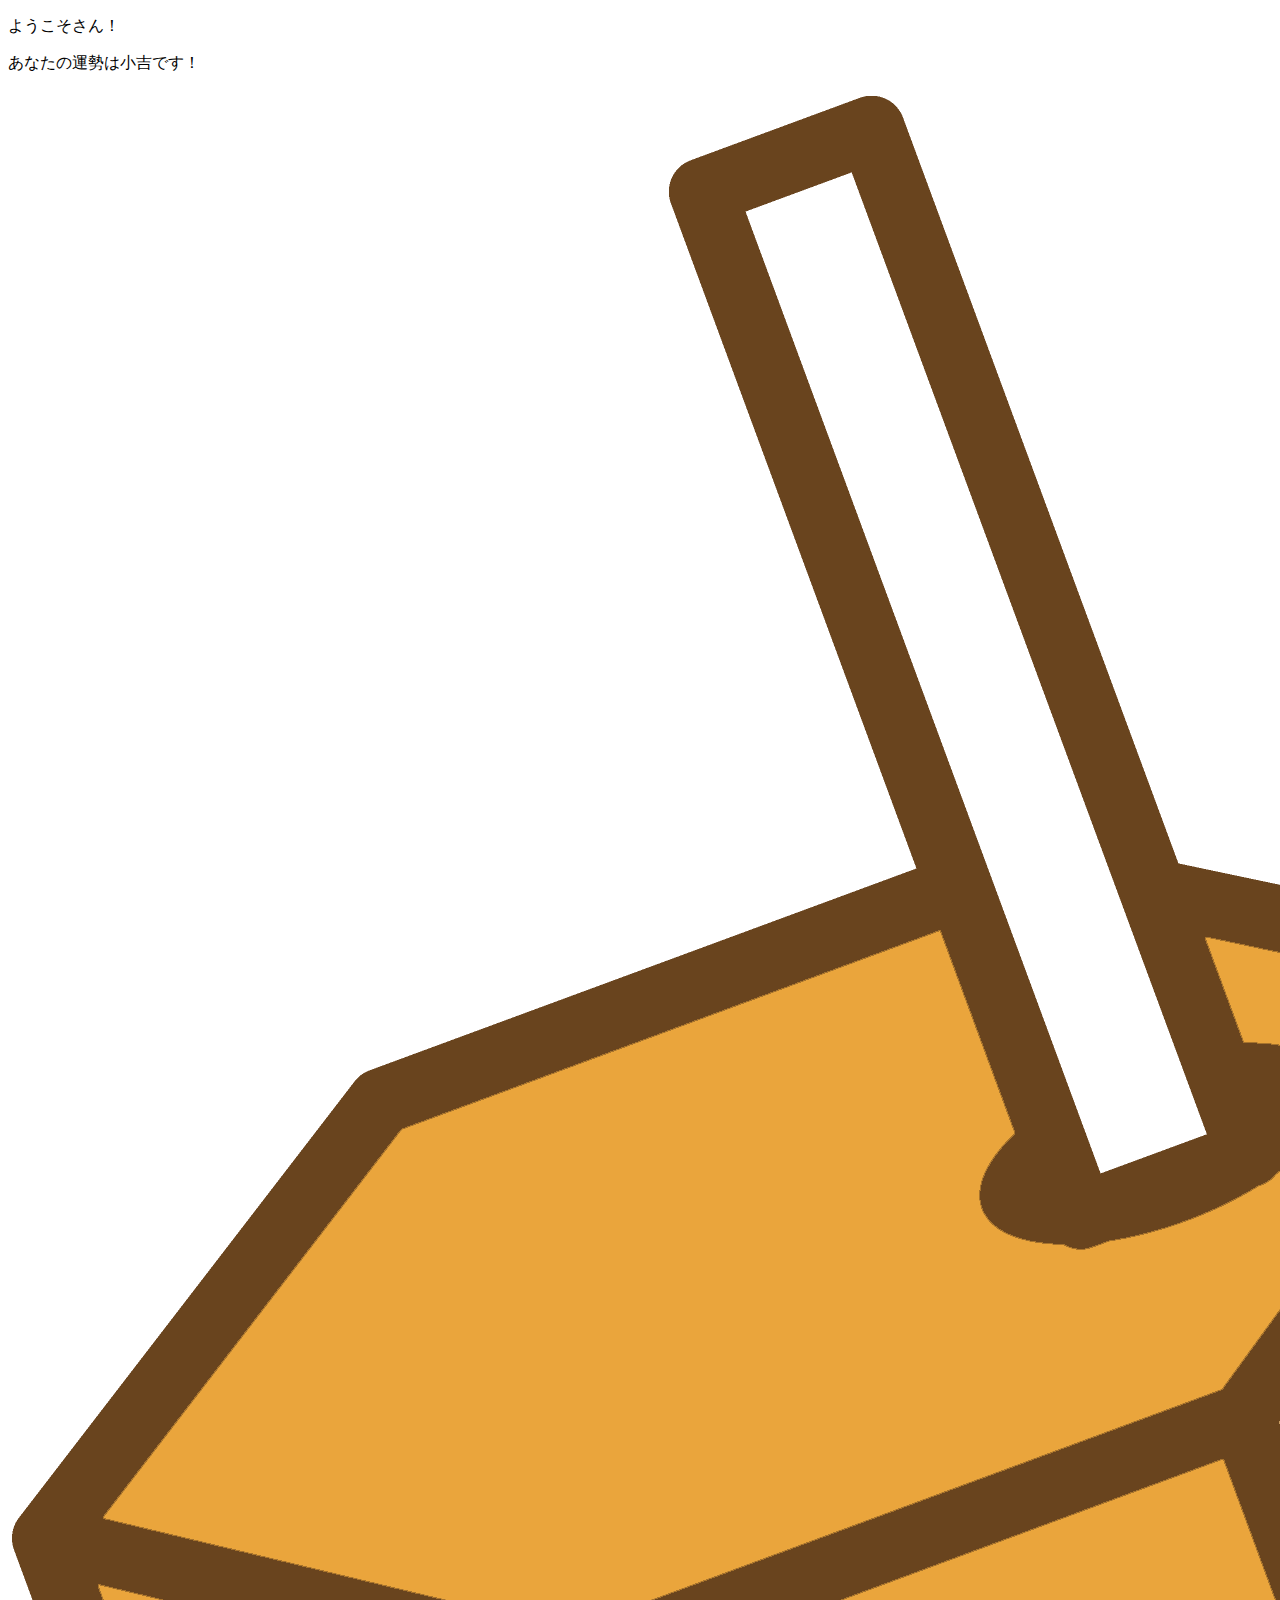
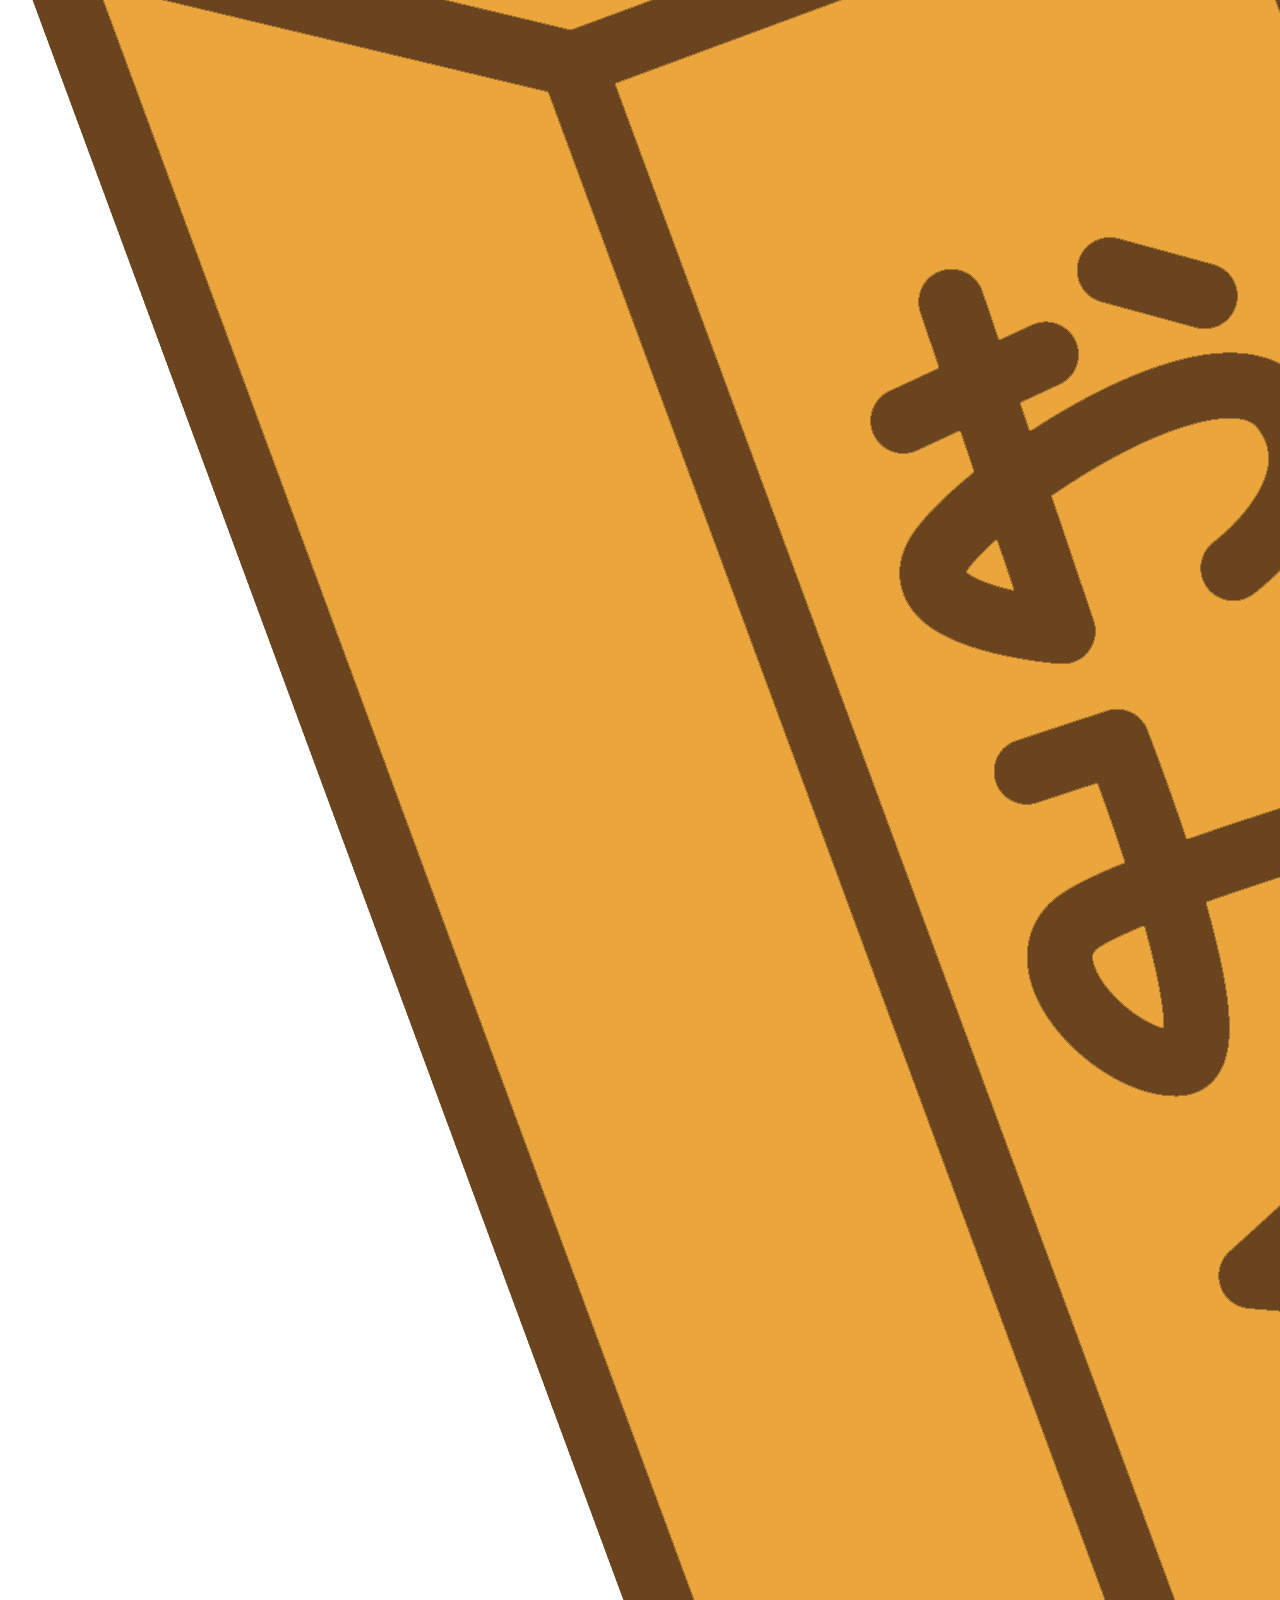
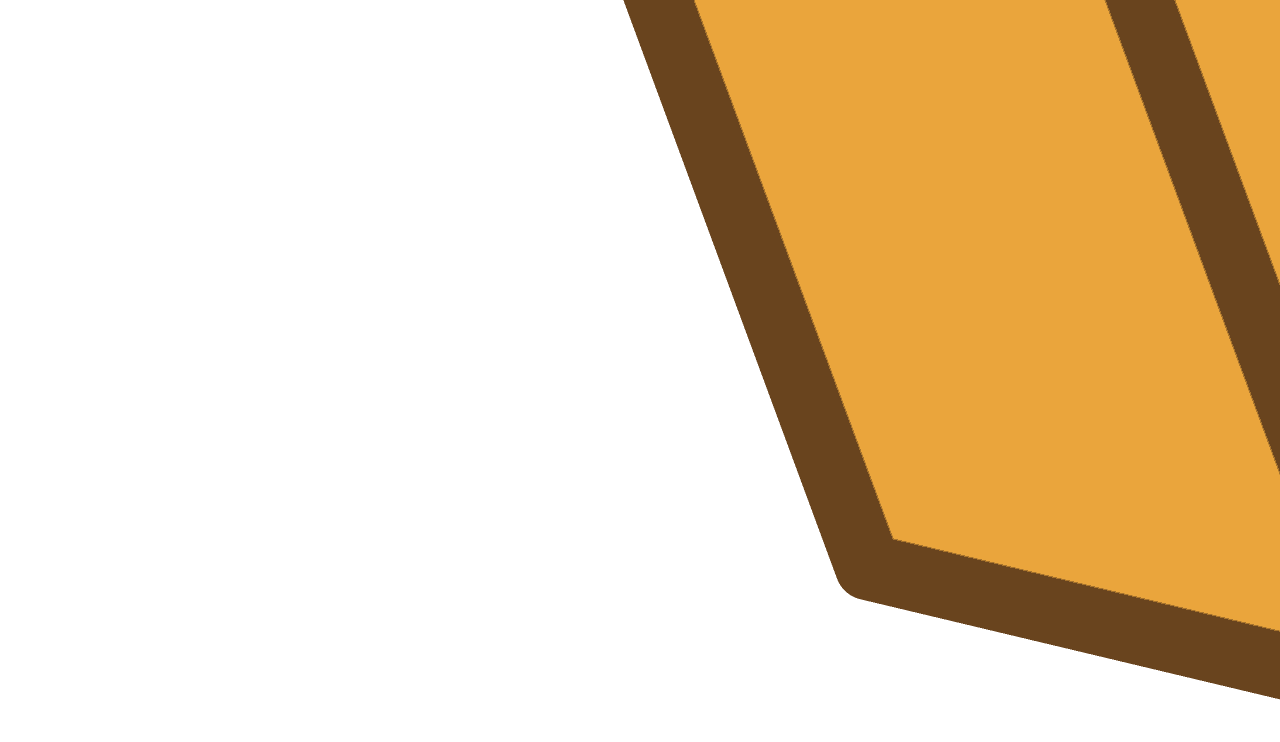
<file: index.html>
<!DOCTYPE html>
<html lang="ja">
  <head>
    <meta charset="UTF-8" />

    <title>練習</title>
  </head>
  <body>
    <p>ようこそ<span id="name">テスト</span>さん！</p>
    <p>あなたの運勢は<span id="result">大吉</span>です！</p>    <img src="omikuji.png">
    <script type="text/javascript" src="omikuji.js"></script>
  </body>
</html>
</file>
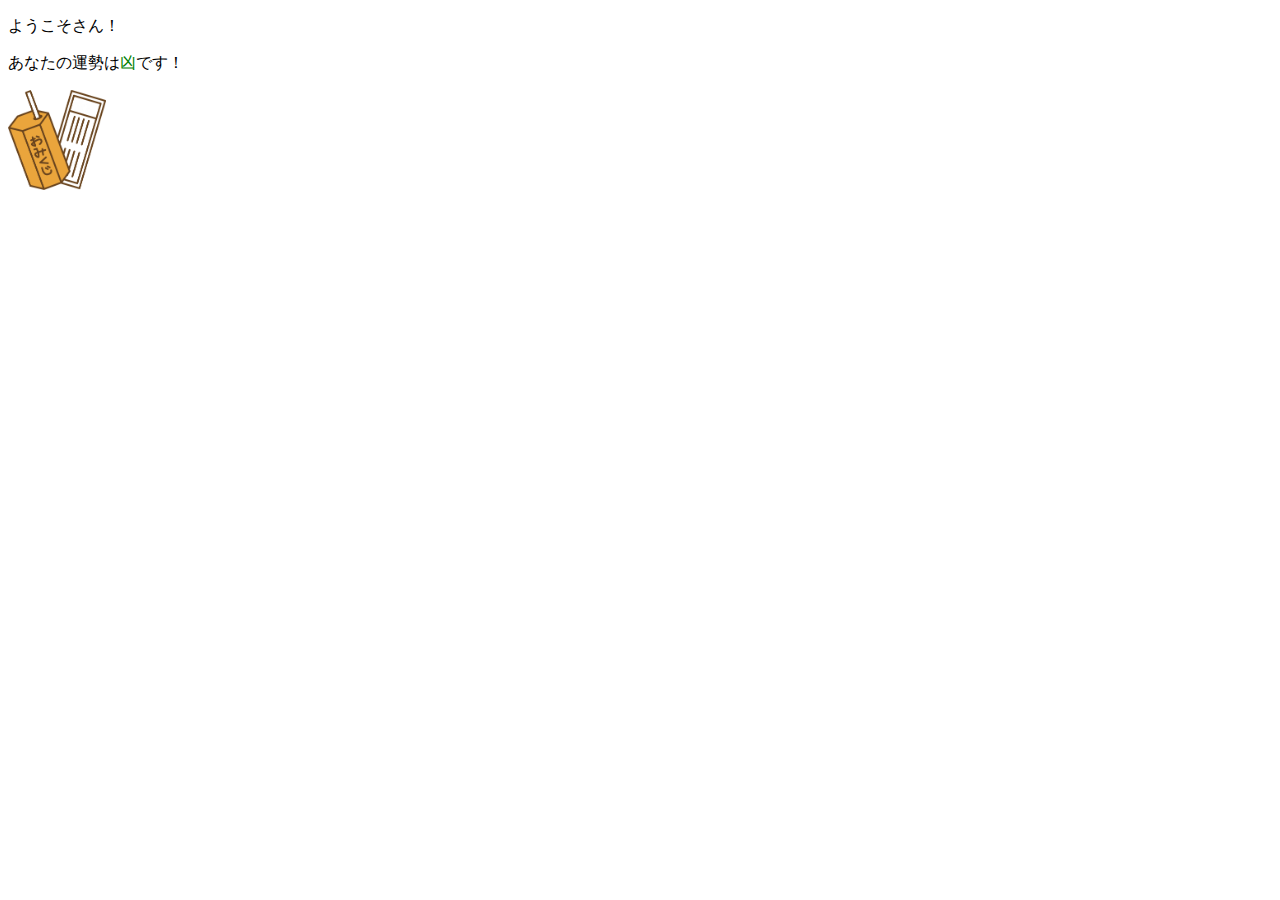
<file: inde_css.html>
<!DOCTYPE html>
<html lang="ja">

<head>
  <meta charset="UTF-8" />
  <style>
    img {
      height: 100px;
    }
    #name {
      color: blue;
    }

    #result {
      color: green;
    }
  </style>
  <link rel="stylesheet" href="style.css" />
  <title>練習</title>
</head>

<body>
  <p>ようこそ<span id="name">テスト</span>さん！</p>
  <p>あなたの運勢は<span id="result">大吉</span>です！</p> <img src="omikuji.png">
  <script type="text/javascript" src="omikuji.js"></script>
</body>

</html>
</file>
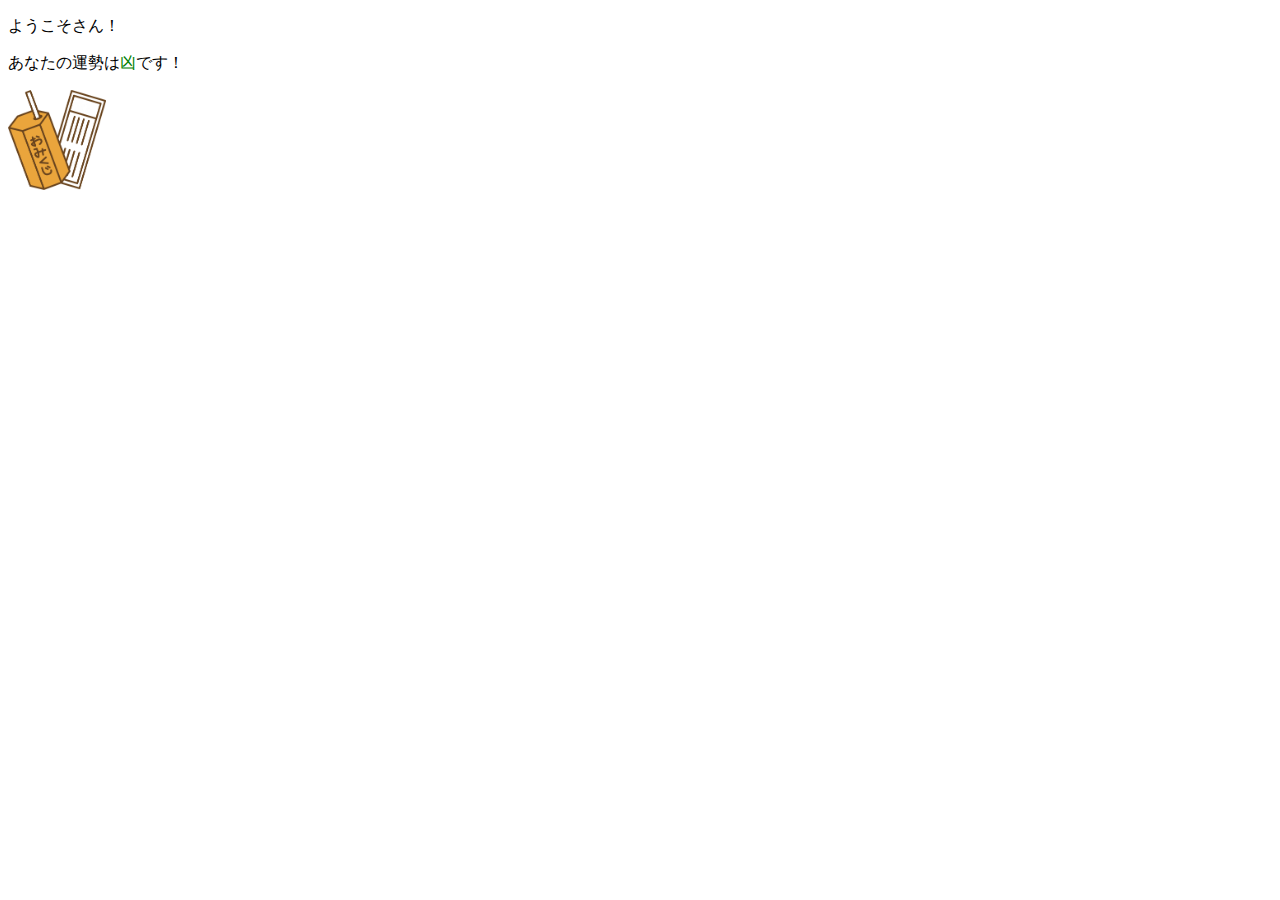
<file: index_css.html>
<!DOCTYPE html>
<html lang="ja">
  <head>
    <meta charset="UTF-8" />
    <style>
img {
    height: 100px;
  }



  #name {
    color: blue;
  }
  
  #result {
    color: green;
  }
</style>








    <link rel="stylesheet" href="style.css" />
    <title>練習</title>
  </head>
  <body>
    <p>ようこそ<span id="name">テスト</span>さん！</p>
    <p>あなたの運勢は<span id="result">大吉</span>です！</p>    <img src="omikuji.png">
    <script type="text/javascript" src="omikuji.js"></script>
  </body>
</html>
</file>
<file: style.css>
img {
    height: 100px;
  }



  #name {
    color: blue;
  }
  
  #result {
    color: green;
  }
</file>
